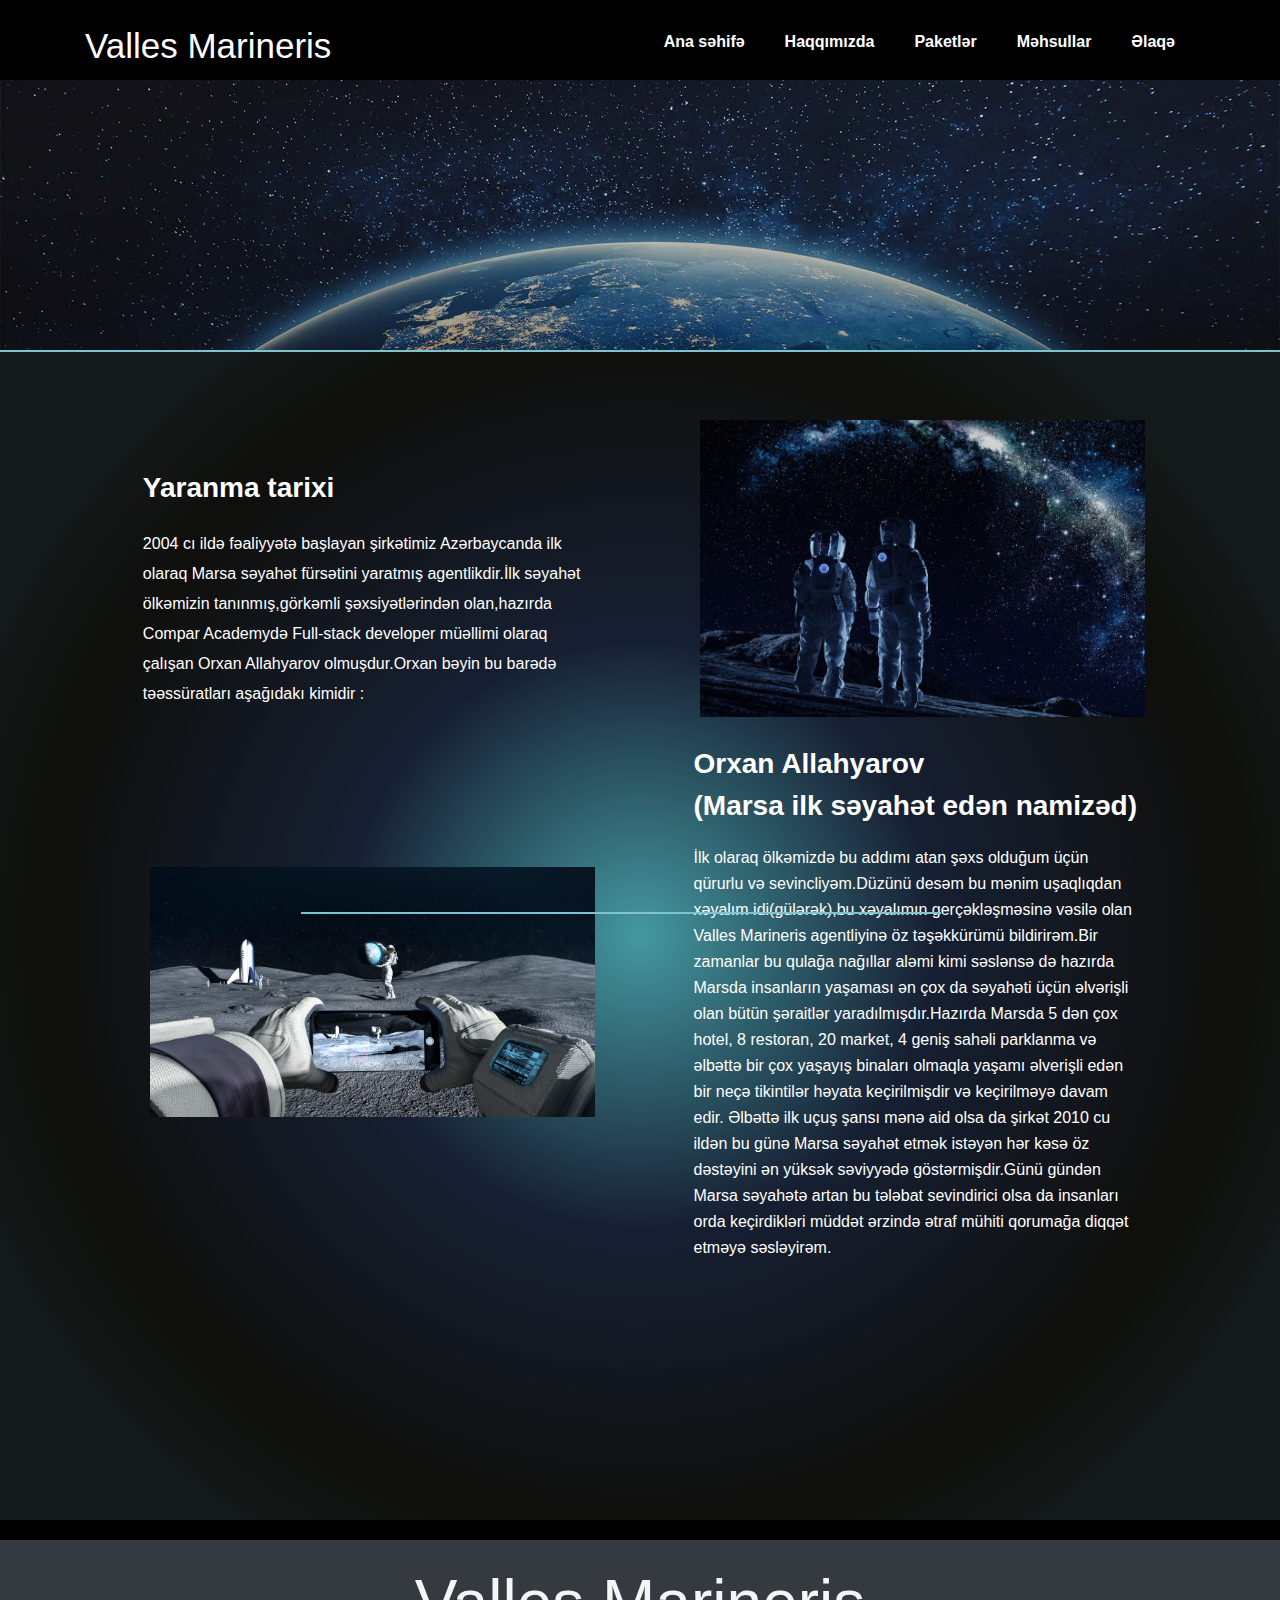
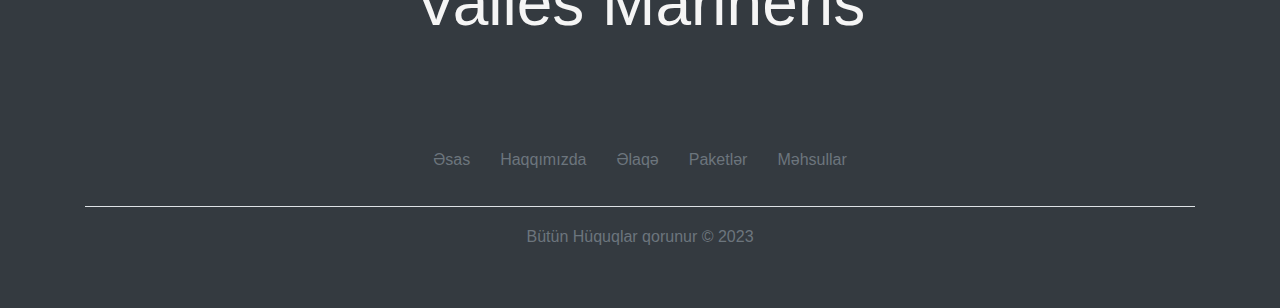
<file: html/about.html>
<!DOCTYPE html>
<html lang="en">
  <head>
    <meta charset="UTF-8" />
    <meta http-equiv="X-UA-Compatible" content="IE=edge" />
    <meta name="viewport" content="width=device-width, initial-scale=1.0" />
    <title>Home</title>
    <link rel="stylesheet" href="../vendors/bootstrap.css" />
    <link rel="stylesheet" href="/css/Contact_2.css">
    <link rel="stylesheet" href="https://cdnjs.cloudflare.com/ajax/libs/font-awesome/6.2.1/css/all.min.css" integrity="sha512-MV7K8+y+gLIBoVD59lQIYicR65iaqukzvf/nwasF0nqhPay5w/9lJmVM2hMDcnK1OnMGCdVK+iQrJ7lzPJQd1w==" crossorigin="anonymous" referrerpolicy="no-referrer" /> 
    <link rel="stylesheet" href="../css/index.css" />
    <link rel="stylesheet" href="../css/about.css" />
  </head>
  <body>
    <header class="header">
      <div class="container">
        <div class="d-flex nav">
          <h1>Valles Marineris</h1>
          <div class="menu">
            <ul class="d-flex align-items-center">
              <li><a class="home" href="/html/index.html">Ana səhifə</a></li>
              <li><a class="about" href="/html/about.html">Haqqımızda</a></li>
              <li><a class="plan" href="/html/plan.html">Paketlər</a></li>
              <li><a class="plan" href="/html/shop.html">Məhsullar</a></li>
              <li><a class="contact" href="/html/contact.html">Əlaqə</a></li>
            </ul>
          </div>
        </div>
      </div>
    </header>

    <!------------------header finish---------------->
    <!-------------------section-about start--------->

    <img src="../home-banner.jpg" alt="" class="image-section" />
    <section id="about-company">
      <div class="container">
        <div class="row">
          <div class="col-lg-5">
            <div class="text-box-left">
              <h3>Yaranma tarixi</h3>
              <p>
                2004 cı ildə fəaliyyətə başlayan şirkətimiz Azərbaycanda ilk
                olaraq Marsa səyahət fürsətini yaratmış agentlikdir.İlk səyahət
                ölkəmizin tanınmış,görkəmli şəxsiyətlərindən olan,hazırda Compar
                Academydə Full-stack developer müəllimi olaraq çalışan Orxan
                Allahyarov olmuşdur.Orxan bəyin bu barədə təəssüratları
                aşağıdakı kimidir :
              </p>
            </div>
          </div>
          <div class="col-lg-5">
            <div class="img-box-right">
              <img
                src="../GettyImages-930523236-e638f01.jpg"
                alt=""
                class="img-right"
              />
            </div>
          </div>

          <div class="col-lg-5">
            <div class="img-box2">
              <img
                src="../space-tourism-on-earth-scaled-1.jpg"
                alt=""
                class="image2"
              />
            </div>
          </div>

          <div class="col-lg-5">
            <div class="txt-box-left">
              <h3 class="text2">
                Orxan Allahyarov <br />
                (Marsa ilk səyahət edən namizəd)
              </h3>
              <p class="long-text">
                İlk olaraq ölkəmizdə bu addımı atan şəxs olduğum üçün qürurlu və
                sevincliyəm.Düzünü desəm bu mənim uşaqlıqdan xəyalım
                idi(gülərək),bu xəyalımın gerçəkləşməsinə vəsilə olan Valles
                Marineris agentliyinə öz təşəkkürümü bildirirəm.Bir zamanlar bu
                qulağa nağıllar aləmi kimi səslənsə də hazırda Marsda insanların
                yaşaması ən çox da səyahəti üçün əlvərişli olan bütün şəraitlər
                yaradılmışdır.Hazırda Marsda 5 dən çox hotel, 8 restoran, 20
                market, 4 geniş sahəli parklanma və əlbəttə bir çox yaşayış
                binaları olmaqla yaşamı əlverişli edən bir neçə tikintilər
                həyata keçirilmişdir və keçirilməyə davam edir. Əlbəttə ilk uçuş
                şansı mənə aid olsa da şirkət 2010 cu ildən bu günə Marsa
                səyahət etmək istəyən hər kəsə öz dəstəyini ən yüksək səviyyədə
                göstərmişdir.Günü gündən Marsa səyahətə artan bu tələbat
                sevindirici olsa da insanları orda keçirdikləri müddət ərzində
                ətraf mühiti qorumağa diqqət etməyə səsləyirəm.
              </p>
            </div>
          </div>
        </div>
      </div>
    </section>
    <footer class=" bg-dark ">
      <div class="container footer">
          <div class="text">
              <h4> Valles Marineris </h4>
          </div>
          <div class="Menu list-group">

              <ul>
                  <li>
                      <a href="#">
                          <i class="fa-brands fa-meta">
                          </i>

                      </a>
                  </li>
                  <li>
                      <a href="#">

                          <i class="fa-brands fa-facebook"></i>
                      </a>

                  </li>
                  <li>
                      <a href="#">

                          <i class="fa-brands fa-whatsapp"></i>
                      </a>

                  </li>
                  <li>
                      <a href="#">

                          <i class="fa-brands fa-telegram"></i>
                      </a>

                  </li>
                  <li>
                      <a href="#">

                          <i class="fa-brands fa-youtube"></i>
                      </a>

                  </li>
                  <li>
                      <a href="#">

                          <i class="fa-brands fa-instagram"></i>
                      </a>

                  </li>
                  <li>
                      <a href="#">

                          <i class="fa-solid fa-rocket"></i>
                      </a>

                  </li>
              </ul>
          </div>
          <footer class="py-3 my-4">
              <ul class="nav justify-content-center border-bottom pb-3 mb-3">
                  <li class="nav-item"><a href="/html/index.html" class="nav-link px-2 text-muted">Əsas</a></li>
                  <li class="nav-item"><a href="/html/about.html" class="nav-link px-2 text-muted">Haqqımızda</a></li>
                  <li class="nav-item"><a href="/html/contact.html" class="nav-link px-2 text-muted">Əlaqə</a></li>
                  <li class="nav-item"><a href="/html/plan.html" class="nav-link px-2 text-muted">Paketlər</a></li>
                  <li class="nav-item"><a href="/html/shop.html" class="nav-link px-2 text-muted">Məhsullar</a></li>
              </ul>
              <p class="text-center text-muted">Bütün Hüquqlar qorunur © 2023 </p>
          </footer>
      </div>
  </footer>
    <script src="../vendors/bootstrap.bundle.js"></script>
  </body>
</html>
</file>
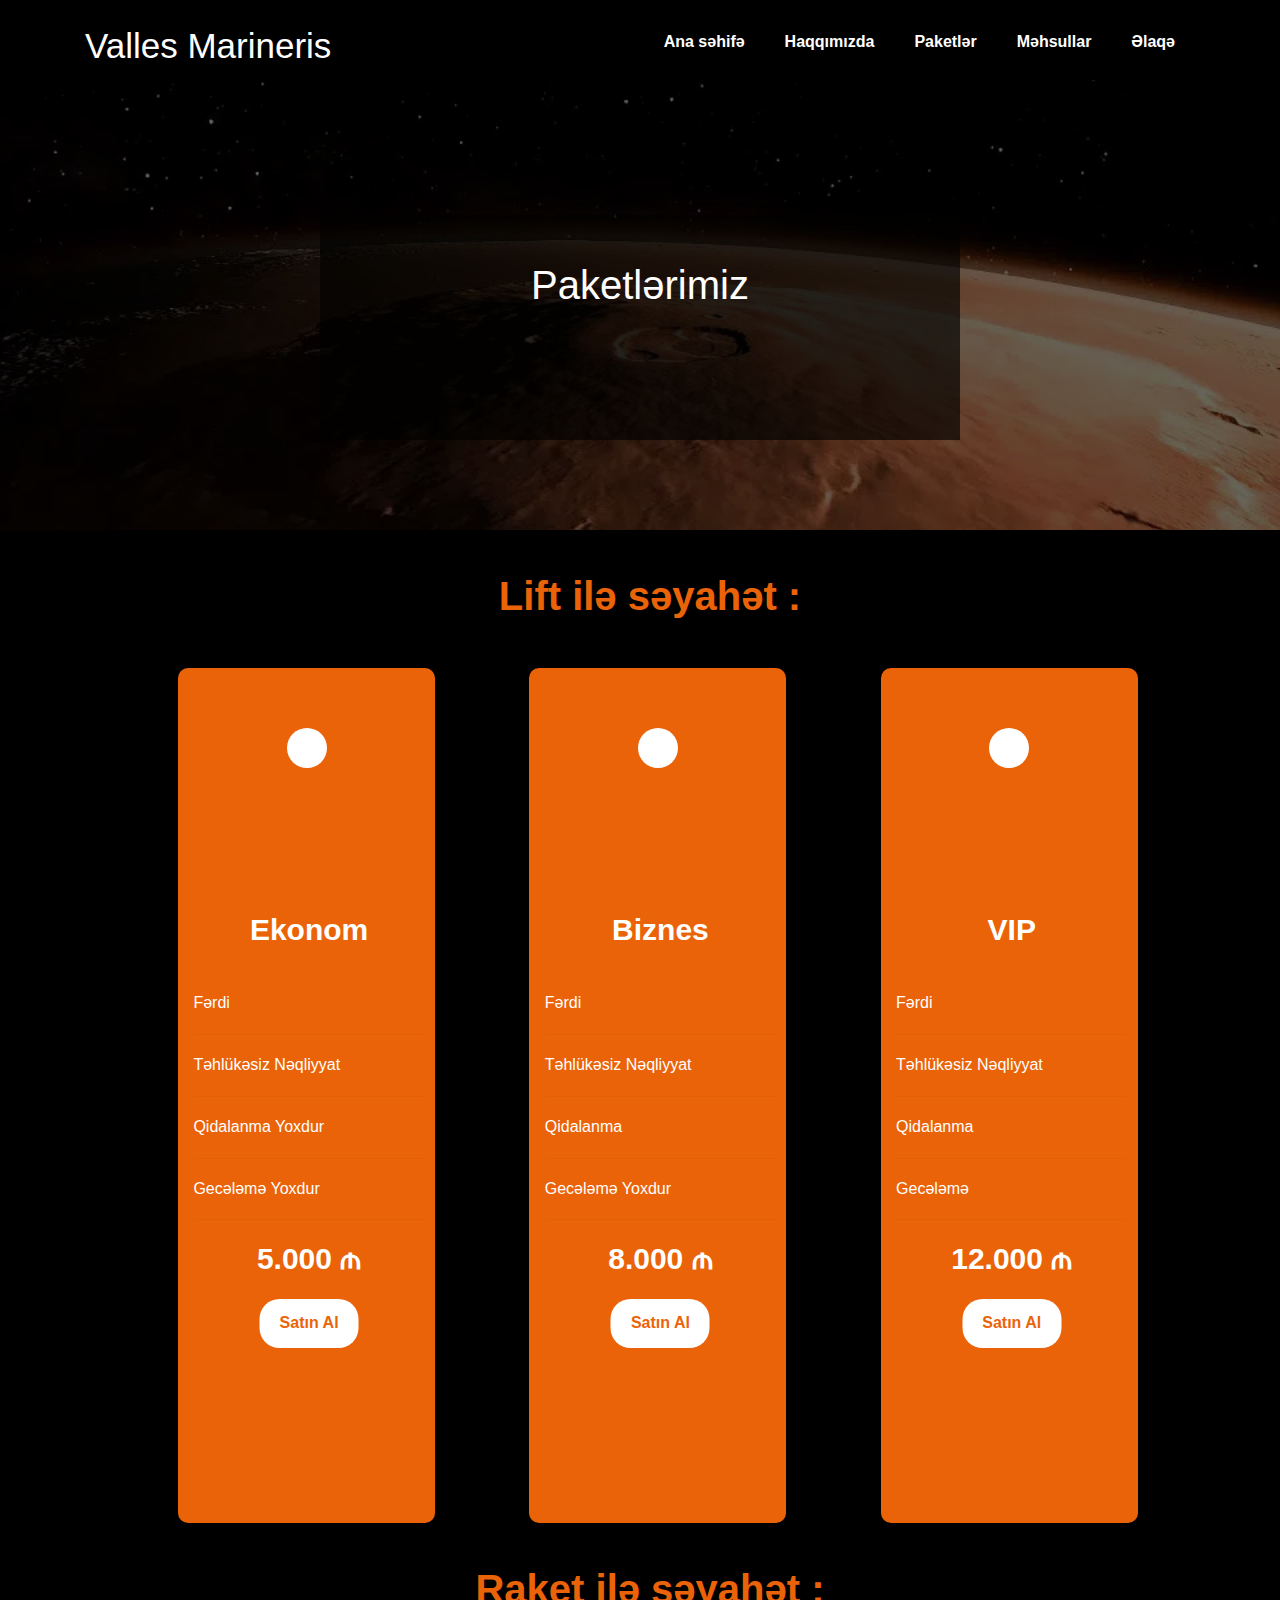
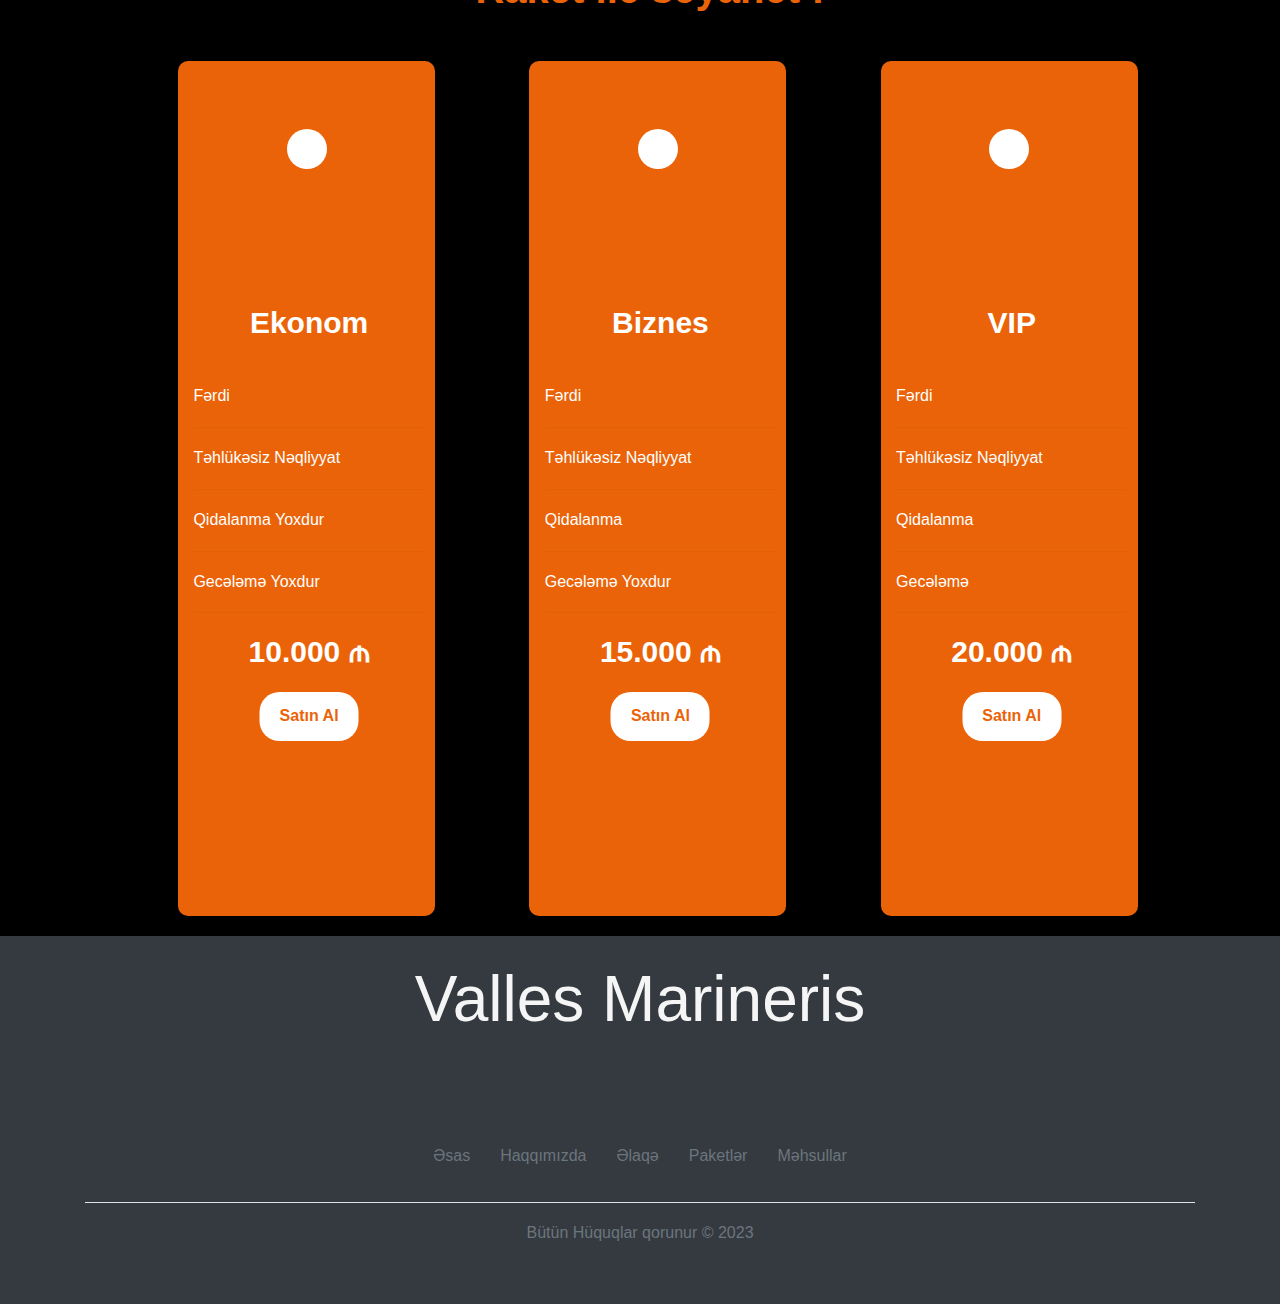
<file: html/plan.html>
<!DOCTYPE html>
<html lang="en">
<head>
    <meta charset="UTF-8">
    <meta http-equiv="X-UA-Compatible" content="IE=edge">
    <meta name="viewport" content="width=device-width, initial-scale=1.0">
    <title>Home</title>
    <link rel="stylesheet" href="../vendors/bootstrap.css">
    <link rel="stylesheet" href="/css/Contact_2.css">
    <link rel="stylesheet" href="../css/index.css">
    <link rel="stylesheet" href="../css/plan.css">
    <link rel="stylesheet" href="https://cdnjs.cloudflare.com/ajax/libs/font-awesome/6.2.1/css/all.min.css" integrity="sha512-MV7K8+y+gLIBoVD59lQIYicR65iaqukzvf/nwasF0nqhPay5w/9lJmVM2hMDcnK1OnMGCdVK+iQrJ7lzPJQd1w==" crossorigin="anonymous" referrerpolicy="no-referrer" /> 

</head>
<body>
    <header class="header">
        <div class="container">
            <div class="d-flex nav">
                <h1>Valles Marineris</h1>
                <div class="menu">
                    <ul class="d-flex align-items-center">
                        <li><a class="home" href="/html/index.html">Ana səhifə</a></li>
                        <li><a class="about" href="/html/about.html">Haqqımızda</a></li>
                        <li><a class="plan" href="/html/plan.html">Paketlər</a></li>
                        <li><a class="plan" href="/html/shop.html">Məhsullar</a></li>
                        <li><a class="contact" href="/html/contact.html">Əlaqə</a></li>
                    </ul>
                </div>


            </div>
           
        </div>
    </header>
<section id="packets">
  <div class="paket">
   <h1>Paketlərimiz</h1>
   </div>
</section>
<section id="ticket">
<div class="elevator">
    <p>Lift ilə səyahət :</p>
</div>
<div class="travelone">
    <div class="row">
        <div class="col-lg-4 col-12">
            <div class="travel">
                <i class="fa-solid fa-elevator elevator-icon"></i>
                <div class="travel1">
                        <div class="economy">
                        <h1>Ekonom</h1><br>
                        <p>Fərdi</p><hr>
                        <p>Təhlükəsiz Nəqliyyat</p><hr>
                        <p >Qidalanma Yoxdur </p><hr>
                        <p>Gecələmə Yoxdur </p><hr>
                        <h1>5.000 ₼ </h1>
                        <a href="#">Satın Al</a>
                    </div>
                </div>
            </div>
        </div>
        <div class="col-lg-4 col-12">
            <div class="travel">
                <i class="fa-solid fa-elevator elevator-icon"></i>
                <div class="travel1">
                        <div class="premium">
                        <h1>Biznes</h1><br>
                        <p>Fərdi</p><hr>
                        <p>Təhlükəsiz Nəqliyyat</p><hr>
                        <p>Qidalanma </p><hr>
                        <p>Gecələmə Yoxdur</p><hr>
                        <h1> 8.000 ₼</h1>
                        <a href="#">Satın Al</a>
                    </div>
                </div>
            </div>  
            </div>
            <div class="col-lg-4 col-12 ">
                <div class="travel">
                    <i class="fa-solid fa-elevator elevator-icon"></i>
                    <div class="travel1">
                            <div class="economy">
                            <h1>VIP</h1><br>
                            <p>Fərdi</p><hr>
                            <p>Təhlükəsiz Nəqliyyat</p><hr>
                            <p>Qidalanma </p><hr>
                            <p ">Gecələmə </p><hr>
                            <h1>12.000 ₼</h1>
                            <a href="#">Satın Al</a> 
                        </div>
                    </div>
                </div>
            </div>
        </div>  
    </div>

</section>
<section id="tickets">
    <div class="raket">
        <p>Raket ilə səyahət :</p>
    </div>
    <div class="traveltwo">
        <div class="row">
            <div class="col-lg-4">
                <div class="travel2">
                    <i class="fa-brands fa-gitkraken elevator-icon"></i>
                    <div class="travel3">
                            <div class="economy">
                            <h1>Ekonom</h1><br>
                            <p>Fərdi</p><hr>
                            <p>Təhlükəsiz Nəqliyyat</p><hr>
                            <p >Qidalanma Yoxdur </p><hr>
                            <p>Gecələmə Yoxdur </p><hr>
                            <h1>10.000 ₼</h1>
                            <a href="#">Satın Al</a>
                        </div>
                    </div>
                </div>
            </div>
            <div class="col-lg-4">
                <div class="travel2">
                    <i class="fa-brands fa-gitkraken elevator-icon"></i>
                    <div class="travel3">
                            <div class="premium">
                            <h1>Biznes</h1><br>
                            <p>Fərdi</p><hr>
                            <p>Təhlükəsiz Nəqliyyat</p><hr>
                            <p>Qidalanma </p><hr>
                            <p >Gecələmə Yoxdur</p><hr>
                            <h1> 15.000 ₼</h1>
                            <a href="#">Satın Al</a>
                        </div>
                    </div>
                </div>  
                </div>
                <div class="col-lg-4">
                    <div class="travel2">
                        <i class="fa-brands fa-gitkraken elevator-icon"></i>
                        <div class="travel3">
                                <div class="economy">
                                <h1>VIP</h1><br>
                                <p>Fərdi</p><hr>
                                <p>Təhlükəsiz Nəqliyyat</p><hr>
                                <p>Qidalanma  </p><hr>
                                <p >Gecələmə </p><hr>
                                <h1>20.000 ₼</h1>
                                <a href="#">Satın Al</a>
                            </div>
                        </div>
                    </div>
                </div>
            </div>  
        </div>
</section>

<footer class=" bg-dark ">
    <div class="container footer">
        <div class="text">
            <h4> Valles Marineris </h4>
        </div>
        <div class="Menu list-group">

            <ul>
                <li>
                    <a href="#">
                        <i class="fa-brands fa-meta">
                        </i>

                    </a>
                </li>
                <li>
                    <a href="#">

                        <i class="fa-brands fa-facebook"></i>
                    </a>

                </li>
                <li>
                    <a href="#">

                        <i class="fa-brands fa-whatsapp"></i>
                    </a>

                </li>
                <li>
                    <a href="#">

                        <i class="fa-brands fa-telegram"></i>
                    </a>

                </li>
                <li>
                    <a href="#">

                        <i class="fa-brands fa-youtube"></i>
                    </a>

                </li>
                <li>
                    <a href="#">

                        <i class="fa-brands fa-instagram"></i>
                    </a>

                </li>
                <li>
                    <a href="#">

                        <i class="fa-solid fa-rocket"></i>
                    </a>

                </li>
            </ul>
        </div>
        <footer class="py-3 my-4">
            <ul class="nav justify-content-center border-bottom pb-3 mb-3">
                <li class="nav-item"><a href="/html/index.html" class="nav-link px-2 text-muted">Əsas</a></li>
                <li class="nav-item"><a href="/html/about.html" class="nav-link px-2 text-muted">Haqqımızda</a></li>
                <li class="nav-item"><a href="/html/contact.html" class="nav-link px-2 text-muted">Əlaqə</a></li>
                <li class="nav-item"><a href="/html/plan.html" class="nav-link px-2 text-muted">Paketlər</a></li>
                <li class="nav-item"><a href="/html/shop.html" class="nav-link px-2 text-muted">Məhsullar</a></li>
            </ul>
            <p class="text-center text-muted">Bütün Hüquqlar qorunur © 2023 </p>
        </footer>
    </div>
</footer>



    <script src="../vendors/bootstrap.bundle.js"></script>
    
</body>
</html>
</file>
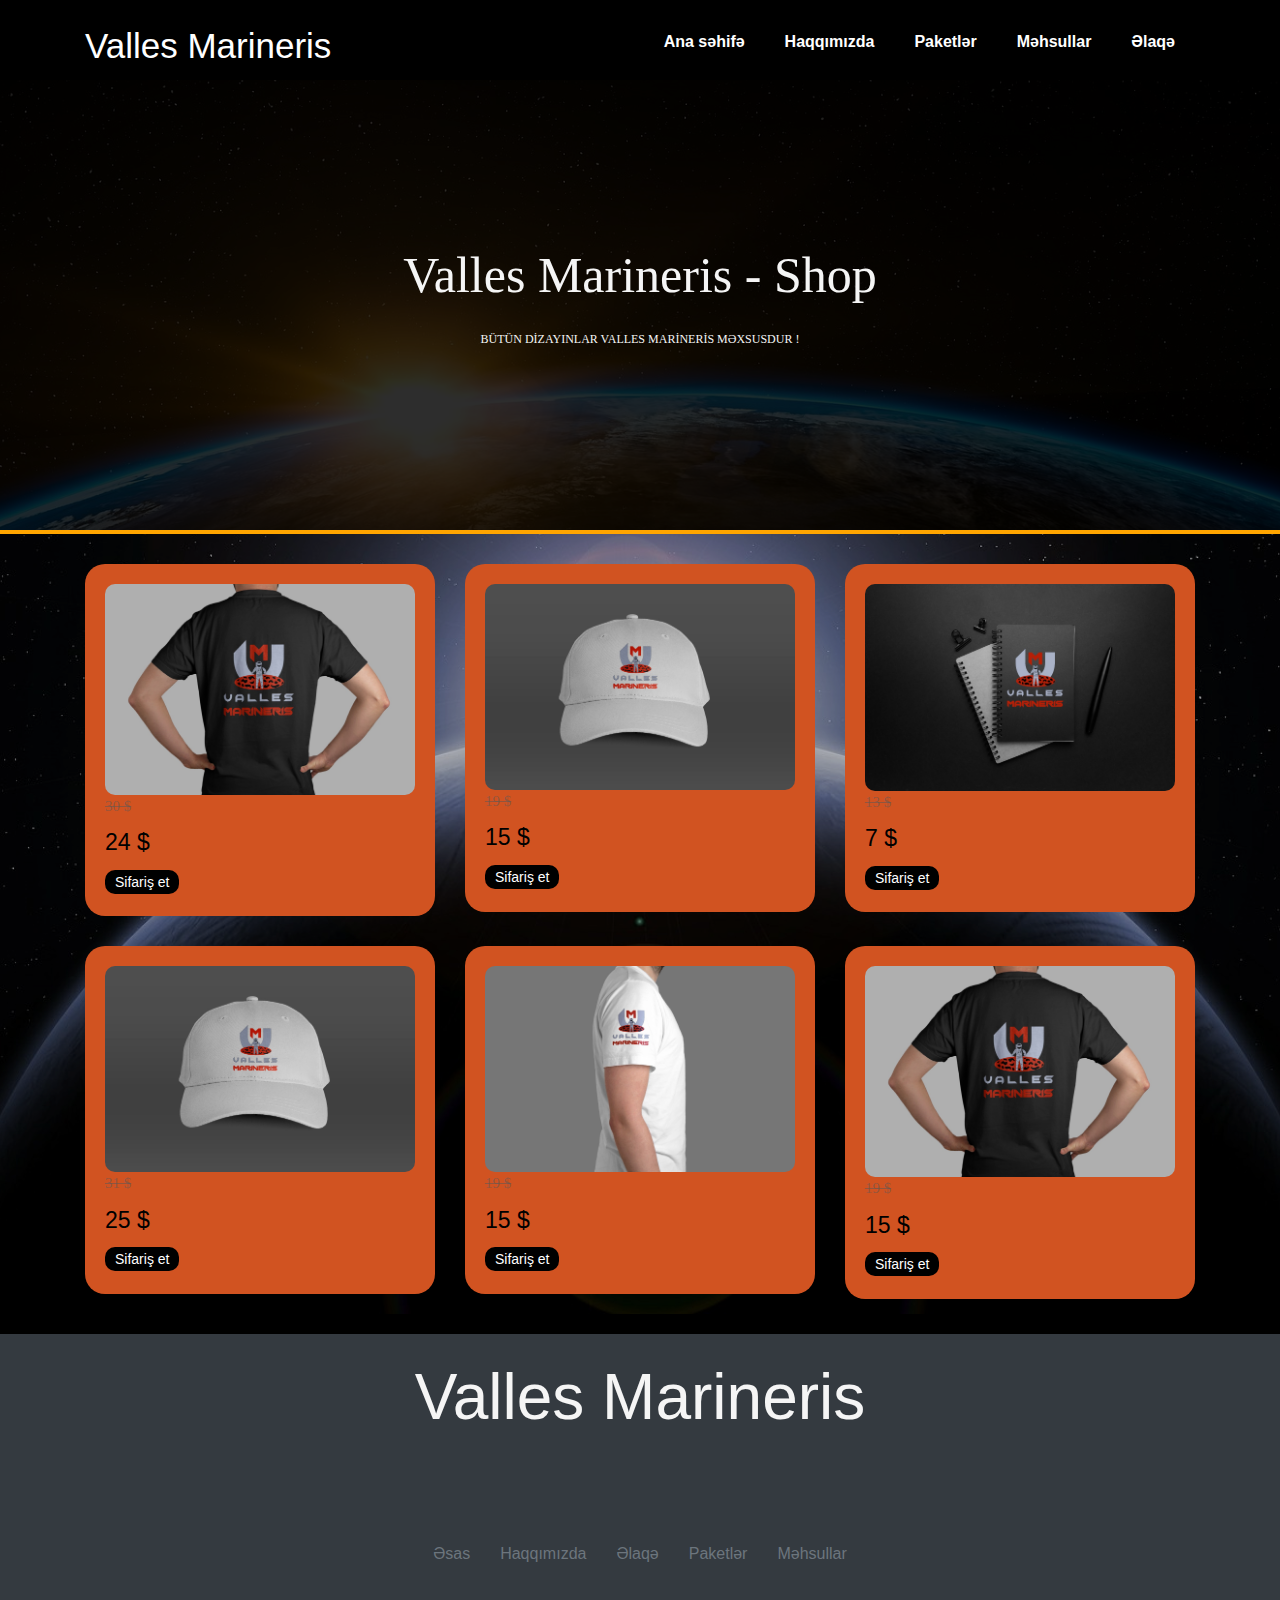
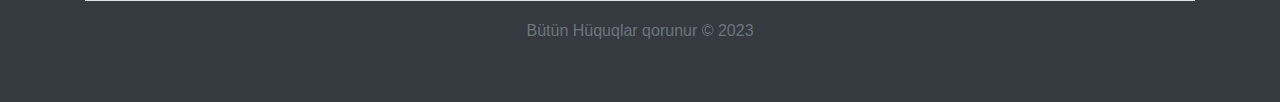
<file: html/shop.html>
<!DOCTYPE html>
<html lang="en">

<head>
    <meta charset="UTF-8">
    <meta http-equiv="X-UA-Compatible" content="IE=edge">
    <meta name="viewport" content="width=device-width, initial-scale=1.0">
    <title>Home</title>
    <link rel="stylesheet" href="../vendors/bootstrap.css">
    <link rel="stylesheet" href="/css/Contact_2.css">
    <link rel="stylesheet" href="https://cdnjs.cloudflare.com/ajax/libs/font-awesome/6.2.1/css/all.min.css" integrity="sha512-MV7K8+y+gLIBoVD59lQIYicR65iaqukzvf/nwasF0nqhPay5w/9lJmVM2hMDcnK1OnMGCdVK+iQrJ7lzPJQd1w==" crossorigin="anonymous" referrerpolicy="no-referrer" /> 

    <link rel="stylesheet" href="../css/index.css">
    <link rel="stylesheet" href="../css/shop.css">
    <link rel="preconnect" href="https://fonts.googleapis.com">
    <link rel="preconnect" href="https://fonts.gstatic.com" crossorigin>
    <link
        href="https://fonts.googleapis.com/css2?family=Montserrat:wght@300&family=Public+Sans:wght@700&family=Red+Hat+Mono:wght@500&display=swap"
        rel="stylesheet">
</head>

<body>


    <header class="header">
        <div class="container">
            <div class="d-flex nav">
                <h1>Valles Marineris</h1>
                <div class="menu">
                    <ul class="d-flex align-items-center">
                        <li><a class="home" href="/html/index.html">Ana səhifə</a></li>
                        <li><a class="home" href="/html/about.html">Haqqımızda</a></li>
                        <li><a class="plan" href="/html/plan.html">Paketlər</a></li>
                        <li><a class="plan" href="/html/shop.html">Məhsullar</a></li>
                        <li><a class="contact" href="/html/contact.html">Əlaqə</a></li>
                    </ul>
                </div>
            </div>
        </div>
    </header>

    <!-- ========header end======== -->



    <section class="txt">
        <h1>Valles Marineris - Shop</h1>
        <p>BÜTÜN DİZAYINLAR VALLES MARİNERİS MƏXSUSDUR !</p>
    </section>

<!-- ========== txt end =========== -->

    <div class="hh">
        
    </div>
<!-- =========== hh ======= -->

    <section class="img-box">
        <div class="container">
            <div class="row">

                <div class="col-12 col-md-6 col-lg-4">
                    <div class="box">
                        <img src="/black.jpeg" class="card-img-top" alt="...">
                        <h4>30 $</h4>
                        <h2>24 $</h2>
                        <a href="#">Sifariş et</a>
                    </div>
                </div>

                <div class="col-12 col-md-6 col-lg-4">
                    <div class="box">
                        <img src="/kep.jpeg" class="card-img-top" alt="...">
                        <h4>19 $</h4>
                        <h2>15 $</h2>
                        <a href="#">Sifariş et</a>
                    </div>
                </div>

                <div class="col-12 col-md-6 col-lg-4">
                    <div class="box">
                        <img src="/note.jpeg" class="card-img-top" alt="...">
                        <h4>13 $</h4>
                        <h2>7 $</h2>
                        <a href="#">Sifariş et</a>
                    </div>
                </div>

                <div class="col-12 col-md-6 col-lg-4">
                    <div class="box">
                        <img src="/kep.jpeg" class="card-img-top" alt="...">
                        <h4>31 $</h4>
                        <h2>25 $</h2>
                        <a href="#">Sifariş et</a>
                    </div>
                </div>
                <div class="col-12 col-md-6 col-lg-4">
                    <div class="box">
                        <img src="/whitt.jpeg" class="card-img-top" alt="...">
                        <h4>19 $</h4>
                        <h2>15 $</h2>
                        <a href="#">Sifariş et</a>
                    </div>
                </div>

                <div class="col-12 col-md-6 col-lg-4">
                    <div class="box">
                        <img src="/black.jpeg" class="card-img-top" alt="...">
                        <h4>19 $</h4>
                        <h2>15 $</h2>
                        <a href="#">Sifariş et</a>
                    </div>
                </div>



            </div>
        </div>
    </section>

    <!-- ============ img-box end ================ -->

    <footer class=" bg-dark ">
        <div class="container footer">
            <div class="text">
                <h4> Valles Marineris </h4>
            </div>
            <div class="Menu list-group">

                <ul>
                    <li>
                        <a href="#">
                            <i class="fa-brands fa-meta">
                            </i>

                        </a>
                    </li>
                    <li>
                        <a href="#">

                            <i class="fa-brands fa-facebook"></i>
                        </a>

                    </li>
                    <li>
                        <a href="#">

                            <i class="fa-brands fa-whatsapp"></i>
                        </a>

                    </li>
                    <li>
                        <a href="#">

                            <i class="fa-brands fa-telegram"></i>
                        </a>

                    </li>
                    <li>
                        <a href="#">

                            <i class="fa-brands fa-youtube"></i>
                        </a>

                    </li>
                    <li>
                        <a href="#">

                            <i class="fa-brands fa-instagram"></i>
                        </a>

                    </li>
                    <li>
                        <a href="#">

                            <i class="fa-solid fa-rocket"></i>
                        </a>

                    </li>
                </ul>
            </div>
            <footer class="py-3 my-4">
                <ul class="nav justify-content-center border-bottom pb-3 mb-3">
                    <li class="nav-item"><a href="/html/index.html" class="nav-link px-2 text-muted">Əsas</a></li>
                    <li class="nav-item"><a href="/html/about.html" class="nav-link px-2 text-muted">Haqqımızda</a></li>
                    <li class="nav-item"><a href="/html/contact.html" class="nav-link px-2 text-muted">Əlaqə</a></li>
                    <li class="nav-item"><a href="/html/plan.html" class="nav-link px-2 text-muted">Paketlər</a></li>
                    <li class="nav-item"><a href="/html/shop.html" class="nav-link px-2 text-muted">Məhsullar</a></li>
                </ul>
                <p class="text-center text-muted">Bütün Hüquqlar qorunur © 2023 </p>
            </footer>
        </div>
    </footer>
</body>

</html>
</file>
<file: css/index.css>
body {
  background-color: #000;
}

.header {
  padding-top: 20px;
  background-color: #000;
  height: 80px;
}

.header .menu {
  position: relative;
}

.header .menu i {
  color: #fff;
  display: none;
}

.header .nav {
  -webkit-box-pack: justify;
      -ms-flex-pack: justify;
          justify-content: space-between;
  -webkit-box-align: center;
      -ms-flex-align: center;
          align-items: center;
}

.header .nav span {
  font-family: 'Rowdies', cursive;
}

.header .nav img {
  width: 56px;
  z-index: 10;
}

.header h1 {
  color: #fff;
  font-family: 'poppins',sans-serif;
  font-size: 35px;
}

.header ul {
  height: 5vh;
  padding-left: 10px;
}

.header ul li {
  list-style: none;
}

.header ul li a {
  text-decoration: none;
  color: #fff;
  padding: 0px 20px;
  display: inline-block;
  font-family: 'poppins', sans-serif;
  font-weight: 600;
  position: relative;
}

.header ul li a::before {
  content: '';
  position: absolute;
  background-color: white;
  height: 2.5px;
  width: 0%;
  left: 15%;
  bottom: -2px;
  -webkit-transition: 0.7s cubic-bezier(0.14, 0.93, 0.72, 1.21);
  transition: 0.7s cubic-bezier(0.14, 0.93, 0.72, 1.21);
}

.header ul li a:hover::before {
  width: 50%;
  background-color: #FF4C29;
}

.container.footer {
  margin-top: 20px;
  display: -webkit-box;
  display: -ms-flexbox;
  display: flex;
  -webkit-box-orient: vertical;
  -webkit-box-direction: normal;
      -ms-flex-direction: column;
          flex-direction: column;
  -ms-flex-wrap: nowrap;
      flex-wrap: nowrap;
  /* align-content: center; */
  -webkit-box-pack: justify;
      -ms-flex-pack: justify;
          justify-content: space-between;
}

.footer .text h4 {
  color: whitesmoke;
  font-size: 4rem;
  text-align: center;
  margin: 10px 0 0 0px;
  padding: 5px 0 10px 0px;
}

.footer ul {
  list-style: none;
  display: -webkit-box;
  display: -ms-flexbox;
  display: flex;
  -webkit-box-orient: horizontal;
  -webkit-box-direction: normal;
      -ms-flex-direction: row;
          flex-direction: row;
  -ms-flex-wrap: nowrap;
      flex-wrap: nowrap;
  -ms-flex-line-pack: center;
      align-content: center;
  -webkit-box-pack: center;
      -ms-flex-pack: center;
          justify-content: center;
  -webkit-box-align: center;
      -ms-flex-align: center;
          align-items: center;
}

.footer ul li {
  margin: 7px;
  -webkit-box-align: center;
      -ms-flex-align: center;
          align-items: center;
}

.footer ul li i {
  font-size: 25px;
  color: #EB6308;
}

@media screen and (max-width: 990px) {
  .header .menu li {
    display: none;
  }
  .header .menu i {
    display: block;
  }
}

::-webkit-scrollbar {
  width: 5px;
  border-radius: 30px;
  background-color: #5c1406;
}

::-webkit-scrollbar-thumb {
  border-radius: 30px;
  background-color: #FF4C29;
}
/*# sourceMappingURL=index.css.map */
</file>
<file: css/about.css>
.image-section {
  width: 100%;
  height: 30vh;
  background-size: cover;
  -o-object-fit: cover;
     object-fit: cover;
}

#about-company {
  position: relative;
  background: #3662c9;
  min-height: 130vh;
  background: radial-gradient(circle, #4498a0, #161f32, #0f0f0c 68%, #141a1a 83%);
}

#about-company .text-box-left {
  position: relative;
  top: 32%;
  left: 13%;
  line-height: 30px;
}

#about-company .text-box-left h3 {
  color: white;
  font-weight: bold;
  margin-bottom: 20px;
}

#about-company .text-box-left p {
  color: white;
  font-family: "Segoe UI", Tahoma, Geneva, Verdana, sans-serif;
}

#about-company::before {
  content: "";
  width: 100%;
  height: 2px;
  background-color: #7ec3cf;
  position: absolute;
}

#about-company::after {
  content: "";
  width: 50%;
  height: 2px;
  background-color: #7ec3cf;
  position: absolute;
  top: 48%;
  left: 23.5%;
}

#about-company .img-box-right .img-right {
  position: relative;
  width: 100%;
  height: 40%;
  margin-top: 70px;
  margin-left: 140px;
}

#about-company .txt-box-left {
  position: relative;
  top: 32%;
  left: 30%;
  line-height: 26px;
}

#about-company .txt-box-left .text2 {
  position: absolute;
  color: white;
  font-weight: bold;
  bottom: 10px;
}

#about-company .txt-box-left .long-text {
  position: absolute;
  color: white;
  font-family: "Segoe UI", Tahoma, Geneva, Verdana, sans-serif;
}

#about-company .img-box2 .image2 {
  width: 100%;
  height: 100%;
  margin-top: 150px;
  margin-left: 65px;
}
/*# sourceMappingURL=about.css.map */
</file>
<file: css/plan.css>
#packets {
  width: 100%;
  height: 50vh;
  background-image: url(../mars-img1.jpg);
  background-repeat: no-repeat;
  background-size: cover;
  background-position: center;
  background-attachment: fixed;
  background-color: rgba(0, 0, 0, 0.6);
  background-blend-mode: darken;
  position: relative;
}

#packets .paket {
  position: absolute;
  top: 30%;
  left: 25%;
  width: 50%;
  height: 50%;
  background-color: #020100a9;
}

#packets .paket h1 {
  margin-top: 40px;
  color: #fff;
  text-align: center;
}

#ticket {
  width: 100%;
  min-height: 100vh;
  background-color: black;
}

#ticket .elevator {
  padding: 30px 0px 20px 20px;
}

#ticket .elevator p {
  text-align: center;
  font-weight: bold;
  font-size: 40px;
  color: #EB6308;
}

#ticket .travelone {
  width: 80%;
  margin: auto;
}

#ticket .travelone .travel {
  background-color: #EB6308;
  margin-left: 50px;
  border-radius: 10px;
  width: 80%;
  height: 95vh;
  position: relative;
}

#ticket .travelone .travel i {
  position: absolute;
  top: 7%;
  left: 50%;
  -webkit-transform: translateX(-50%);
          transform: translateX(-50%);
  font-size: 30px;
}

#ticket .travelone .travel .travel1 {
  position: absolute;
  top: 28%;
  left: 6%;
  width: 90%;
}

#ticket .travelone .travel .travel1 h1 {
  text-align: center;
  font-size: 30px;
  color: white;
  font-weight: bold;
}

#ticket .travelone .travel .travel1 p {
  color: white;
}

#ticket .travelone .travel .travel1 a {
  text-decoration: none;
  background-color: white;
  color: #EB6308;
  font-weight: bold;
  padding: 10px 20px;
  border-radius: 20px;
  display: inline-block;
  margin-top: 10px;
  margin-left: 50%;
  -webkit-transform: translateX(-50%);
          transform: translateX(-50%);
}

#ticket .travelone .travel .travel1 i {
  position: absolute;
  top: 55%;
  left: 80%;
  font-size: 25px;
}

#ticket .travelone .travel .travel1 .eat i {
  position: absolute;
  top: 70%;
  left: 80%;
}

#ticket .travelone .travel .travel1 .night i {
  position: absolute;
  top: 70%;
  left: 80%;
}

#ticket .travelone .travel .travel1 .nightday i {
  position: absolute;
  top: 70%;
  left: 80%;
}

#tickets {
  width: 100%;
  min-height: 100vh;
  background-color: black;
}

#tickets .raket {
  padding: 30px 0px 20px 20px;
}

#tickets .raket p {
  text-align: center;
  font-weight: bold;
  font-size: 40px;
  color: #EB6308;
}

#tickets .traveltwo {
  width: 80%;
  margin: auto;
}

#tickets .traveltwo .travel2 {
  background-color: #EB6308;
  margin-left: 50px;
  border-radius: 10px;
  width: 80%;
  height: 95vh;
  position: relative;
}

#tickets .traveltwo .travel2 i {
  position: absolute;
  top: 8%;
  left: 50%;
  -webkit-transform: translateX(-50%);
          transform: translateX(-50%);
  font-size: 30px;
}

#tickets .traveltwo .travel2 .travel3 {
  position: absolute;
  top: 28%;
  left: 6%;
  width: 90%;
}

#tickets .traveltwo .travel2 .travel3 h1 {
  text-align: center;
  font-size: 30px;
  font-size: 30px;
  color: white;
  font-weight: bold;
}

#tickets .traveltwo .travel2 .travel3 p {
  color: white;
}

#tickets .traveltwo .travel2 .travel3 a {
  text-decoration: none;
  background-color: white;
  color: #EB6308;
  font-weight: bold;
  padding: 10px 20px;
  border-radius: 20px;
  display: inline-block;
  margin-top: 10px;
  margin-left: 50%;
  -webkit-transform: translateX(-50%);
          transform: translateX(-50%);
}

#tickets .traveltwo .travel2 .travel3 i {
  position: absolute;
  top: 55%;
  left: 80%;
  font-size: 25px;
}

#tickets .traveltwo .travel2 .travel3 .eat i {
  position: absolute;
  top: 70%;
  left: 80%;
}

#tickets .traveltwo .travel2 .travel3 .night i {
  position: absolute;
  top: 70%;
  left: 80%;
}

#tickets .traveltwo .travel2 .travel3 .nightday i {
  position: absolute;
  top: 70%;
  left: 80%;
}

.elevator-icon {
  background-color: #fff;
  padding: 20px;
  border-radius: 50%;
}

@media (max-width: 576px) {
  #packets {
    width: 100%;
    position: relative;
  }
  #packets .paket {
    position: absolute;
    height: 30%;
    top: 60%;
  }
  #ticket .elevator p {
    padding-top: 20px;
    font-size: 30px;
  }
  #ticket .travelone .travel {
    height: 95vh;
    margin-bottom: 10px;
  }
  #ticket .travelone .travel a {
    margin-left: 50%;
  }
  #tickets .raket p {
    padding-top: 20px;
    font-size: 30px;
  }
  #tickets .traveltwo .travel2 {
    height: 95vh;
    margin-bottom: 20px;
  }
}

@media (min-width: 576px) and (max-width: 992px) {
  #ticket .elevator p {
    padding-top: 20px;
    font-size: 30px;
  }
  #ticket .travelone .travel {
    height: 95vh;
    margin-bottom: 10px;
  }
  #tickets .traveltwo .travel2 {
    margin-bottom: 10px;
  }
}
/*# sourceMappingURL=plan.css.map */
</file>
<file: css/shop.css>
.img-box {
  width: 100%;
  min-height: 72vh;
  padding-top: 15px;
  background-image: url(/planet-g7c14faad6_1280.jpg);
  background-position: center;
  background-size: cover;
  background-repeat: no-repeat;
  background-color: rgba(0, 0, 0, 0.276);
  background-blend-mode: darken;
}
.img-box .box {
  background-color: #d15321;
  margin: 15px 0px;
  padding: 20px;
  border-radius: 20px;
}
.img-box .box a {
  padding: 4px 10px;
  background-color: black;
  color: white;
  text-decoration: none;
  border-radius: 10px;
  font-size: 14px;
  transition: 0.6s ease-in-out;
  font-family: "Rubik", sans-serif;
}
.img-box .box a:hover {
  background-color: white;
  color: black;
}
.img-box .box img {
  width: 100%;
  border-radius: 10px;
  transition: 1s;
}
.img-box .box img:hover {
  transform: scale(1.05);
}
.img-box .box h2 {
  color: rgb(0, 0, 0);
  font-size: 23px;
  text-align: start;
  font-family: "Rubik", sans-serif;
}
.img-box .box h4 {
  color: rgba(88, 88, 88, 0.527);
  text-decoration: line-through;
  font-size: 15px;
  text-align: start;
  font-family: "Unbounded", cursive;
}

.txt {
  line-height: 3;
  background-image: url(/earth-gf3d7e3f83_1920.jpg);
  background-color: rgba(0, 0, 0, 0.824);
  background-blend-mode: darken;
  background-position: center;
  background-size: cover;
  background-repeat: no-repeat;
  height: 50vh;
  display: flex;
  flex-direction: column;
  align-items: center;
  justify-content: center;
  background-attachment: fixed;
}
.txt h1 {
  color: whitesmoke;
  font-family: "Unbounded", cursive;
  font-size: 50px;
  font-weight: 400;
  text-align: center;
}
.txt p {
  color: whitesmoke;
  font-size: 12px;
  text-align: center;
  font-family: "Unbounded", cursive;
}

.hh {
  height: 2px;
  width: 100%;
  border: 2px solid orange;
}

@media screen and (max-width: 1400) {
  .card-item {
    margin: 10px 10px;
  }
}/*# sourceMappingURL=shop.css.map */
</file>
